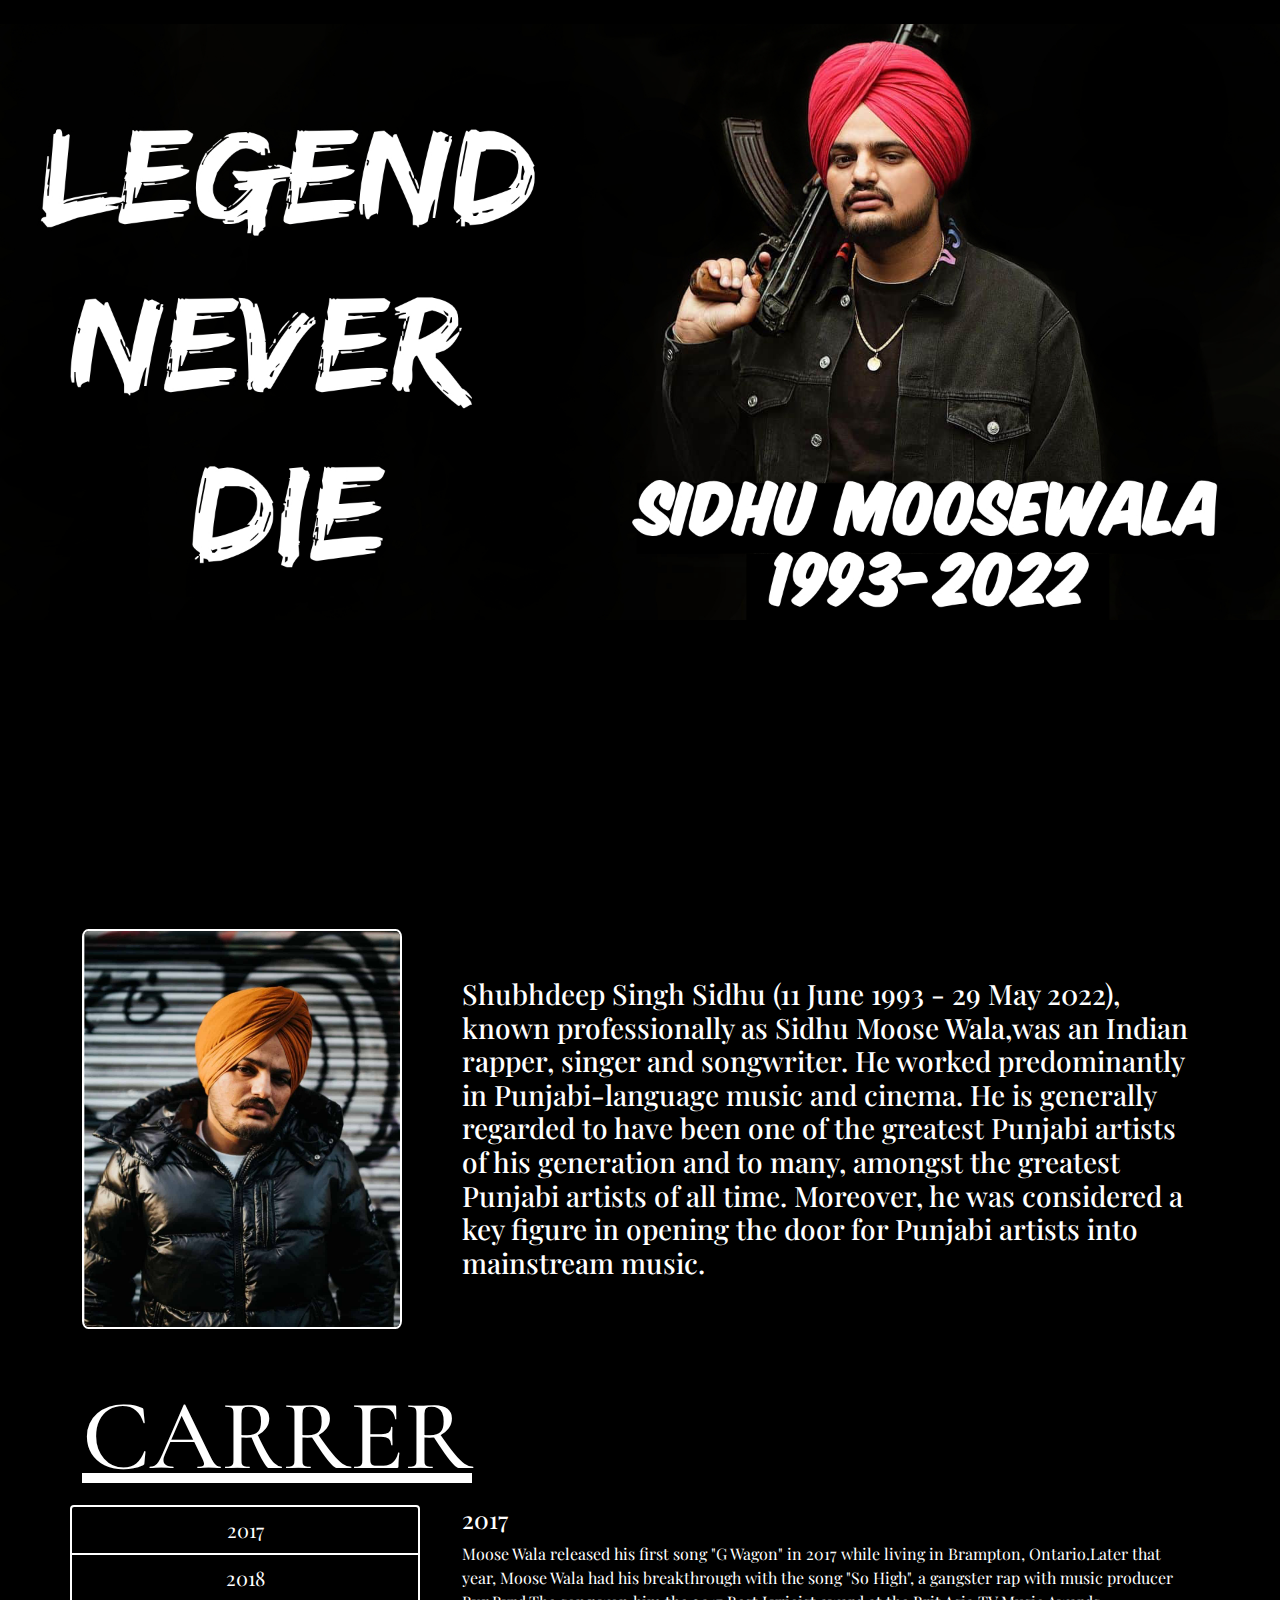
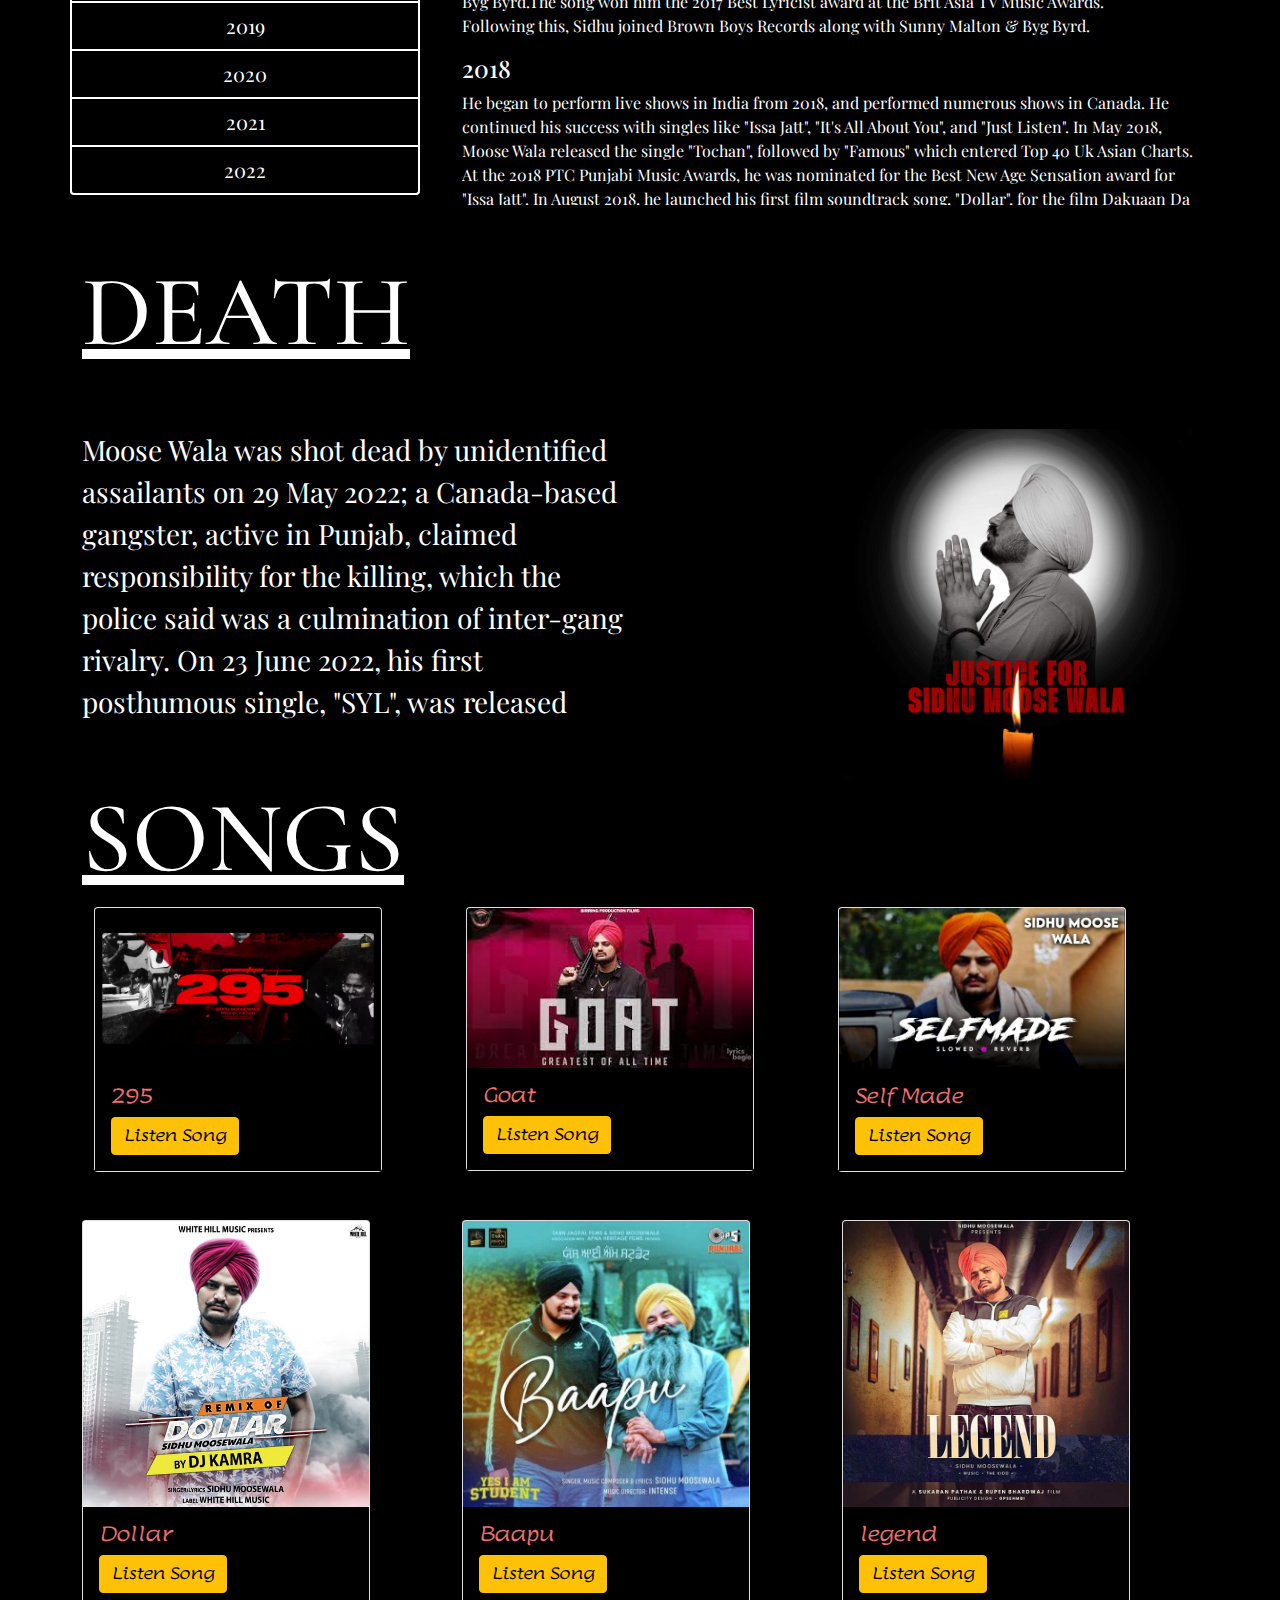
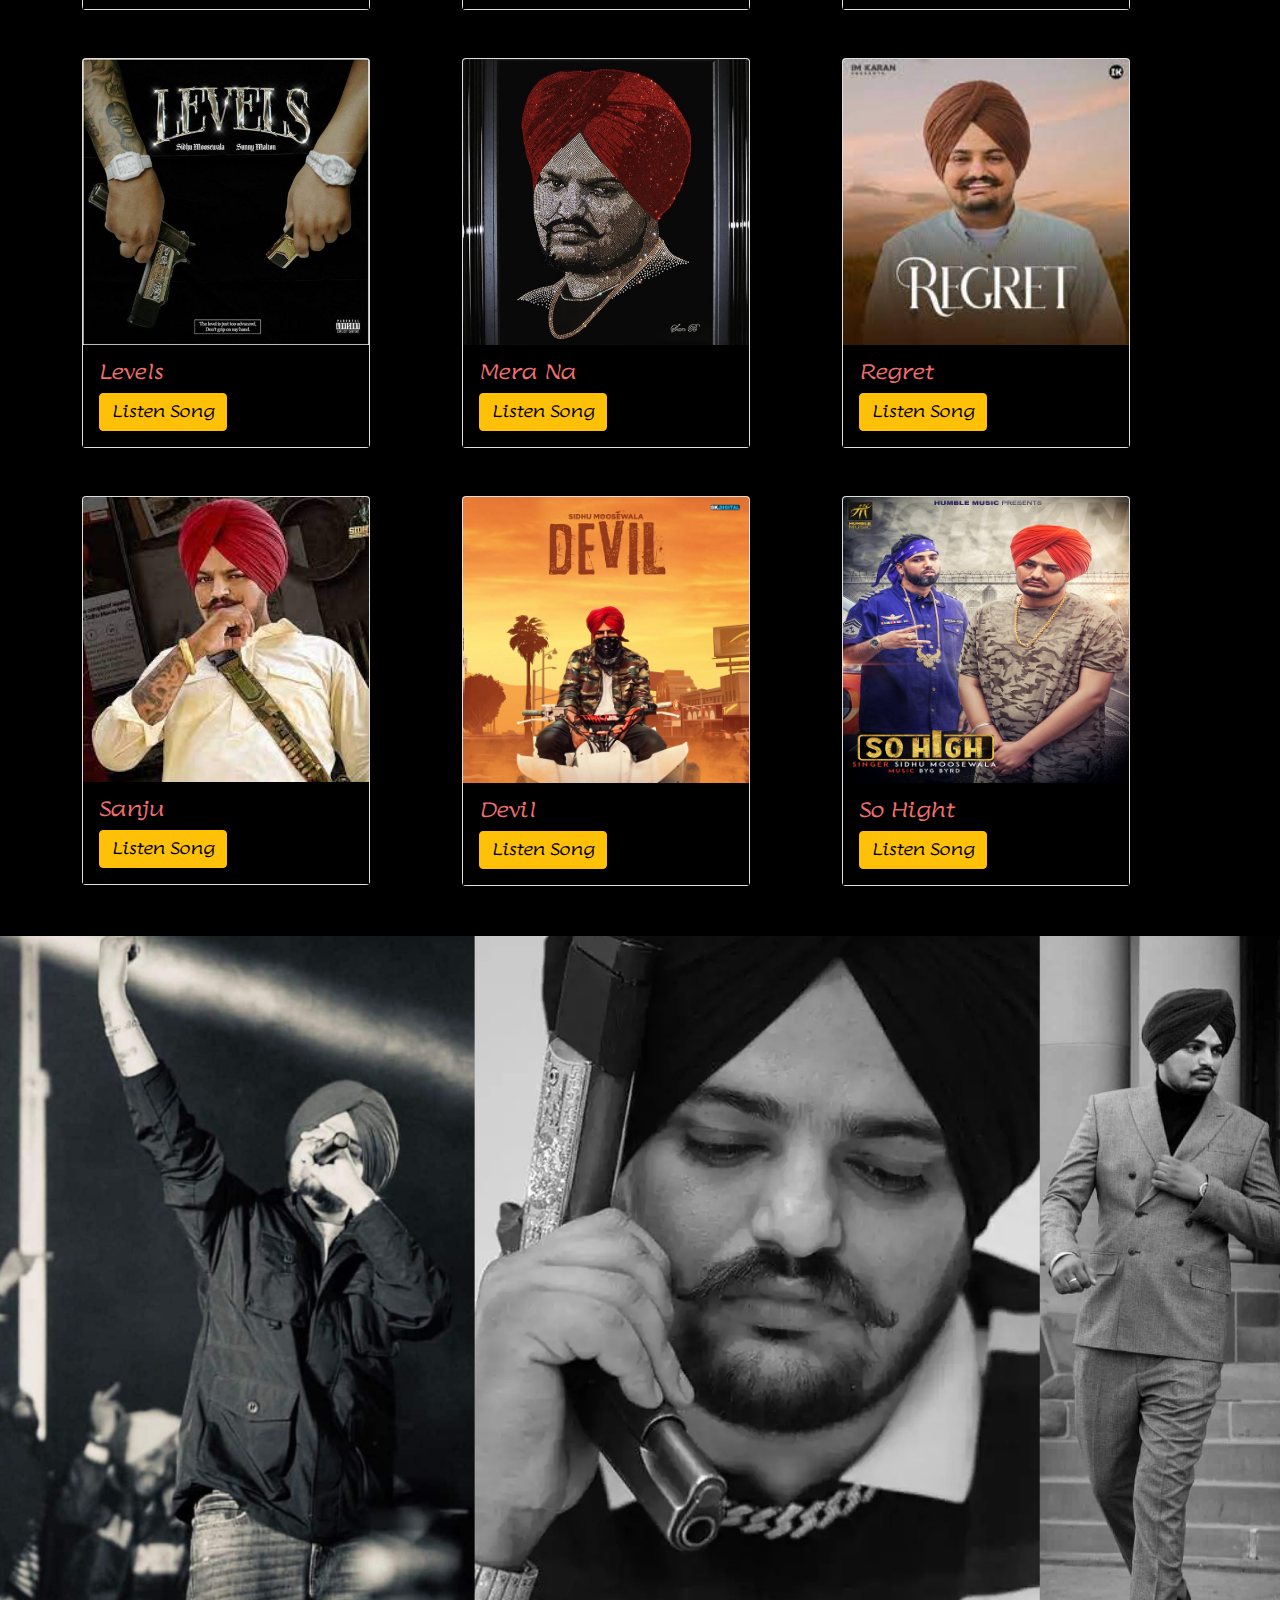
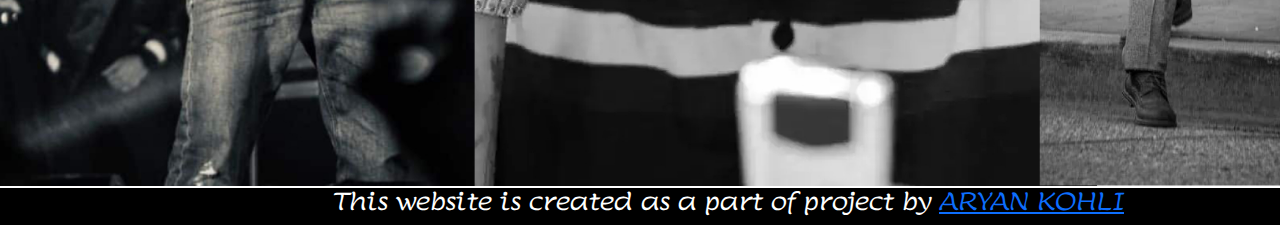
<file: tribute page/index.html>
<!DOCTYPE html>
<html lang="en">
<head>
    <meta charset="UTF-8">
    <meta name="viewport" content="width=device-width, initial-scale=1.0">
    <link rel="stylesheet" href="bootstrap.css">
    <link rel="stylesheet" href="style.css">
    <title>Sidhu Moosewala &hearts;</title>
    <iframe width="0" height="0" src="https://www.youtube.com/embed/n_FCrCQ6-bA"
        title="295 (Official Audio) | Sidhu Moose Wala | The Kidd | Moosetape" frameborder="0"
        allow="accelerometer; autoplay; clipboard-write; encrypted-media; gyroscope; picture-in-picture; web-share"
        allowfullscreen></iframe>
</head>
<body>
    <div class="topdiv container-fluid">
    </div>
    <div class="container">
        <div class="row">
            <div class="col-sm-4 mb-5">
                <img src="./images/img4.jpg" alt="Sorry unable to display now"  id="firstpic"width="320" height="400" class="abouimg" style=" border:2px solid white; border-radius:2%" >
            </div>
            <div class="col-sm-8 mt-5">
                <h3 class="firstinfo">Shubhdeep Singh Sidhu (11 June 1993 - 29 May 2022), known professionally as Sidhu Moose Wala,was an Indian rapper, singer and songwriter. He worked predominantly in Punjabi-language music and cinema. He is generally regarded to have been one of the greatest Punjabi artists of his generation and to many, amongst the greatest Punjabi artists of all time. Moreover, he was considered a key figure in opening the door for Punjabi artists into mainstream music.</h3>
            </div>
        </div>
        <div class="row">
            <h1 class="carrer">CARRER</h1>
        </div>
        <div class="row">
            <div id="list-example" class="list-group col-4">
                <a class="list-group-item list-group-item-action" href="#list-item-1">2017</a>
                <a class="list-group-item list-group-item-action" href="#list-item-2">2018</a>
                <a class="list-group-item list-group-item-action" href="#list-item-3">2019</a>
                <a class="list-group-item list-group-item-action" href="#list-item-4">2020</a>
                <a class="list-group-item list-group-item-action" href="#list-item-5">2021</a>
                <a class="list-group-item list-group-item-action" href="#list-item-6">2022</a>
            </div>
            <div data-bs-spy="scroll" data-bs-target="#list-example" data-bs-offset="0" class="scrollspy-example col-sm-8" tabindex="0" style="height:300px; overflow-y:scroll;">
                <h4 id="list-item-1">2017</h4>
                <p>Moose Wala released his first song "G Wagon" in 2017 while living in Brampton, Ontario.Later that year, Moose Wala had his breakthrough with the song "So High", a gangster rap with music producer Byg Byrd.The song won him the 2017 Best Lyricist award at the Brit Asia TV Music Awards.<br>Following this, Sidhu joined Brown Boys Records along with
                Sunny Malton & Byg Byrd.<br></p>
                <h4 id="list-item-2">2018</h4>
                <p> He began to perform live shows in India from 2018, and performed numerous shows in Canada. He continued his success with singles like "Issa Jatt", "It's All About You", and "Just Listen". In May 2018, Moose Wala released the single "Tochan", followed by "Famous" which entered Top 40 Uk Asian Charts.<br>
                At the 2018 PTC Punjabi Music Awards, he was nominated for the Best New Age Sensation award for "Issa Jatt". In August 2018, he launched his first film soundtrack song, "Dollar", for the film Dakuaan Da Munda.<br>
                Following the various successful songs with Humble Music, Moose Wala started releasing songs independently in 2018. He released the first song "Warning Shots", which was a diss track targetting Karan Aujla's track "Lafaafe". In October 2018, Sidhu released his debut album PBX 1 under T-Series, in the pop music genre with a touch of hip-hop.The album charted on the Canadian Albums Chart,and won him the Best Album Award at the 2019 Brit Asia TV Music Awards.The album was followed by the release of most of his tracks under his own label, as well as tracks from other artists.<br></p>
                <h4 id="list-item-3">2019</h4>
                <p>In February 2019, Sidhu released "Legend", under his own record label. It won him the Britasia TV Kuflink Best Track of
                the Year Award that year.In the same month. he released "Chosen" and "Outlaw". In April 2019, Sidhu released "East Side
                Flow", which was followed by "Mafia Style" with Aman Hayer.<br>
                In June 2019, his concert at the Surrey Music Festival was canceled due to violent activities that had happened in his
                past performances.<br>
                In August 2019, Moose Wala collaborated with Bohemia for "Same Beef".<br>
                In September 2019, he released two film soundtrack songs: "Dogar" for Teri Meri Jodi and "Jatti Jeone Morh Wargi",
                featuring Sonam Bajwa, for Ardab Mutiyaran.<br>
                In October 2019, he released "47", featuring Mist and Stefflon Don, which entered the top 20 on UK Singles Chart. The
                song also charted on the New Zealand Hot 40 singles chart.<br>
                In 2019, Spotify included Sidhu in the list of the most popular artists in Punjab, along with Maninder Buttar and Karan
                Aujla.<br> </p>
                <h4 id="list-item-4">2020</h4>
                <p>In January 2020, Sidhu along with Nseeb featured on Prem Dhillon’s track "Old Skool". The song was followed by "Tibeyan
                Da Putt", which topped the iTunes charts and was ranked at number 8 on the Apple Music charts in India. His second
                studio album, Snitches Get Stitches, was released under his own label in May 2020. That same month, he released the
                single "Dear Mama" on the occasion of his mother's birthday.<br>
                
                In June 2020, he collaborated with Amrit Maan on the song "Bambiha Bole", whose music video was viewed over ten million
                times within twenty-four hours. The song topped in India and entered the top 50 in Canada and New Zealand on the Apple
                Music chart. It topped the UK Asian charts, and also entered the top 5 of the Global YouTube charts.<br>
                
                On 31 August 2020, Moose Wala officially launched his record label, 5911 Records.<br>
                
                In September 2020, Moose Wala released "Game" with Shooter Kahlon, which became his first song to chart on the Canadian
                Hot 100 by Billboard.<br></p>
                <h4 id="list-item-5">2021</h4>
                <p>In May 2021, Moose Wala released his third studio album, Moosetape. The album charted on New Zealand Albums Chart by
                Recorded Music NZ. Singles from the album charted on various international charts including Billboard Global 200,
                Canada Hot 100, and New Zealand Hot Singles chart. On 12 September 2021, he performed at the Wireless Festival in London
                with British rapper Mist. Moose Wala was the first Indian singer to perform at this festival.</p>
                <h4 id="list-item-6">2022</h4>
                <p>
                In April 2022, Moose Wala released the EP No Name featuring AR Paisley, Mr. Capone-E and Sunny Malton, which debuted at
                No. 73 on Billboard Top Canadian Albums. His songs "The Last Ride", "Levels", "Never Fold", and "295" entered the
                Billboard Canadian Hot 100 chart. "The Last Ride" peaked at No. 26 and "Levels" on 32, and "Never Fold" on 97th rank.
                Three of his songs also featured on Billboard Global Excl. US chart, "The Last Ride" peaked at 103, "295" peaked at 73,
                and "Levels" peaked at 195.<br>
                
                In June 2022, his single "SYL" (based on Satluj Yamuna link canal) posthumously peaked at 27 on Canadian Hot 100, 81 in
                Australia, 3 in India, and 200 on Global Excl. US chart.<br>
                </p>
            </div>
          </div>  

          <div class="row mt-5">
            <h1 class="death">DEATH</h1>
          </div>
          <div class="row">
            <div class="col-sm-6 deathpara mt-5">
                Moose Wala was shot dead by unidentified assailants on 29 May 2022; a Canada-based gangster, active in Punjab,
                claimed
                responsibility for the killing, which the police said was a culmination of inter-gang rivalry. On 23 June 2022, his
                first posthumous single, "SYL", was released
            </div>
            <div class="col offset-md-2 mt-5">
                <img src ="./images/img5.jpg" alt="" height="350" width="350" >
            </div>
         
          </div>
          <div class="row ">
            <h1 class="songs">SONGS</h1>
          </div>

          <div class="row m-auto">
            <div class="col">
                <div class="card" style="width: 18rem;">
                    <img src="./images/295.jpg" class="card-img-top" alt="...">
                    <div class="card-body yellow    ">
                        <h5 class="card-title">295</h5>
                        <a href="https://youtu.be/n_FCrCQ6-bA" class="btn btn-warning ">Listen Song</a>
                    </div>
                </div>
            </div>
            <div class="col">
                <div class="card" style="width: 18rem;">
                    <img src="./images/goat.jpg" class="card-img-top" alt="...">
                    <div class="card-body yellow    ">
                        <h5 class="card-title">Goat</h5>
                        <a href="https://youtu.be/uprDTspnQMc" class="btn btn-warning ">Listen Song</a>
                        <!-- <a href="https://youtu.be/k4AeOMzUXFA" class="btn btn-warning ">Listen Song</a> -->
                    </div>
                </div>
            </div>
            <div class="col">
                <div class="card" style="width: 18rem;">
                    <img src="./images/selfmade.jpg" class="card-img-top" alt="...">
                    <div class="card-body yellow    ">
                        <h5 class="card-title">Self Made</h5>
                        <a href="https://youtu.be/xHmq1JpoGqc" class="btn btn-warning ">Listen Song</a>
                        <!-- <a href="https://youtu.be/q6pt_pIOz4E" class="btn btn-warning ">Listen Song</a> -->
                    </div>
                </div>
            </div>
          </div>
          <div class="row mt-5">
            <div class="col">
                <div class="card" style="width: 18rem;">
                    <img src="./images/dollar.jpg" class="card-img-top" alt="...">
                    <div class="card-body yellow    ">
                        <h5 class="card-title">Dollar</h5>
                        <a href="https://youtu.be/Eh2IMZ5Na7o" class="btn btn-warning ">Listen Song</a>
                    </div>
                </div>
            </div>
            <div class="col">
                <div class="card" style="width: 18rem;">
                    <img src="./images/baapu.jpg" class="card-img-top" alt="...">
                    <div class="card-body yellow    ">
                        <h5 class="card-title">Baapu</h5>
                        <a href="https://youtu.be/k4AeOMzUXFA" class="btn btn-warning ">Listen Song</a>
                    </div>
                </div>
            </div>
            <div class="col">
                <div class="card" style="width: 18rem;">
                    <img src="./images/legend.jpg" class="card-img-top" alt="...">
                    <div class="card-body yellow    ">
                        <h5 class="card-title">legend</h5>
                        <a href="https://youtu.be/Z5nk9MZBc1w" class="btn btn-warning ">Listen Song</a>
                    </div>
                </div>
            </div>
          </div>
          <div class="row mt-5">
            <div class="col">
                <div class="card" style="width: 18rem;">
                    <img src="./images/levels.jpg" class="card-img-top" alt="...">
                    <div class="card-body yellow    ">
                        <h5 class="card-title">Levels</h5>
                        <a href="https://youtu.be/ixpB2AEhrCM" class="btn btn-warning ">Listen Song</a>
                    </div>
                </div>
            </div>
            <div class="col">
                <div class="card" style="width: 18rem;">
                    <img src="./images/merana.jpg" class="card-img-top" alt="...">
                    <div class="card-body yellow    ">
                        <h5 class="card-title">Mera Na</h5>
                        <a href="https://youtu.be/jaVdD4Z8UCs" class="btn btn-warning ">Listen Song</a>
                    </div>
                </div>
            </div>
            <div class="col">
                <div class="card" style="width: 18rem;">
                    <img src="./images/regret.jpg" class="card-img-top" alt="...">
                    <div class="card-body yellow    ">
                        <h5 class="card-title">Regret</h5>
                        <a href="https://youtu.be/xgMGfOt7XhU" class="btn btn-warning ">Listen Song</a>
                    </div>
                </div>
            </div>
          </div>
        <div class="row mt-5">
            <div class="col">
                <div class="card" style="width: 18rem;">
                    <img src="./images/sanju.jpg" class="card-img-top" alt="...">
                    <div class="card-body yellow    ">
                        <h5 class="card-title">Sanju</h5>
                        <a href="https://youtu.be/2cLTT_bEqTg" class="btn btn-warning ">Listen Song</a>
                    </div>
                </div>
            </div>
            <div class="col">
                <div class="card" style="width: 18rem;">
                    <img src="./images/devil.jpg" class="card-img-top" alt="...">
                    <div class="card-body yellow    ">
                        <h5 class="card-title">Devil</h5>
                        <a href="https://youtu.be/q6pt_pIOz4E" class="btn btn-warning ">Listen Song</a>
                    </div>
                </div>
            </div>
            <div class="col">
                <div class="card" style="width: 18rem;">
                    <img src="./images/sohigh.jpg" class="card-img-top" alt="...">
                    <div class="card-body yellow    ">
                        <h5 class="card-title">So Hight</h5>
                        <a href="https://youtu.be/GgmFC8y8q3k" class="btn btn-warning ">Listen Song</a>
                    </div>
                </div>
            </div>
        </div>
          <div class="faltudiv"></div>

          </div>
          <div class="container-fluid">

              <div class="row downimage">
                  
             </div>
        </div>
        <div class="container-fluid footer">
          <div class="row">
              <h4 class="fline col offset-md-3 ">This website is created as a part of project by <a href="https://linktr.ee/AryanKohli19">ARYAN KOHLI</a></h4>
          </div>
        </div>
    <script src="bootstrap.js"></script>
    <script src="bootstrap.esm.js"></script>
    <script src="bootstrap.bundle.js"></script>
</body>
</html>
</file>
<file: tribute page/style.css>
@import url('https://fonts.googleapis.com/css2?family=Playfair+Display&display=swap');

@import url('https://fonts.googleapis.com/css2?family=Cormorant+Garamond:ital,wght@1,700&display=swap');

@import url('https://fonts.googleapis.com/css2?family=Lumanosimo&display=swap');

*{ margin: 0;
padding: 0;}
body{
     background-color: black;
    color: white;
    font-family: 'Playfair Display', serif;
    position: relative;
}
.topdiv{
     height:905px; 
    max-width: 1920px;
    background-image: url("./images/sidhu\ bg.jpg"); 
            background-repeat: no-repeat;
            background-size: contain; 
        }



/*utility class*/
.carrer,.songs,.death{
    font-family: 'Cormorant Garamond',serif;
    font-size: 100px;
    text-decoration: underline;
}
.list-group-item{   
    text-align: center;
    font-size: 20px;
    width:350px;
    /* font-family: 'Cormorant Garamond', serif; */
    /* font-family: Georgia, 'Times New Roman', T   imes, serif; */
    color: rgb(255, 255, 255);
    background-color: rgb(0, 0, 0);
    border:2px solid rgb(255, 255, 255);
}
.list-group-item  :hover{
    border:2px solid black;
    color:black;
    font-weight: bolder;
    background-color: white;
}
.deathpara{
    font-size: 28px;
}
.card-body{
    color:rgb(239, 111, 111);
    
    font-family: 'Lumanosimo', cursive;
    background-color: rgb(0, 0, 0);
}
.footer{
    background-color: rgb(0, 0, 0);
    height: 35px;
    border-top: 2px solid white ;
}
.fline{
    color: rgb(255, 255, 255);
    font-family: 'Lumanosimo', cursive;
    /* font-family: 'Playfair Display', serif; */
}
.faltudiv{
    height:50px;
}
.downimage{
    height:850px;
    /* max-width: 140px; */
    background:url("./images/bg2.jpg");
    background-repeat: no-repeat;
        background-size: cover;
}


/* media screen for mobile */
@media screen and (max-width:480px) {
    .topdiv{
        height:250px;
    }
    #firstpic{
        height: 270px;
        width:225px;
        /* margin-bottom: 0px; */
        /* margin-right: 0px; */
    }
    .firstinfo{
        font-size: 15px;
         margin-top: 0px;
        max-width: 300px; 
        /* display: flex;  */
        flex: 0 0 auto;
            width: 100%;
    } 
    .carrer,.songs{
            width:66.6677%;
            font-size:40px;
        }
        
        #list-example{
            display: none;
        }
        .death{
        font-size:40px;
    }
    .deathpara{ font-size:15px}
    .downimage{ width:320px;height:180px;}
}
</file>
